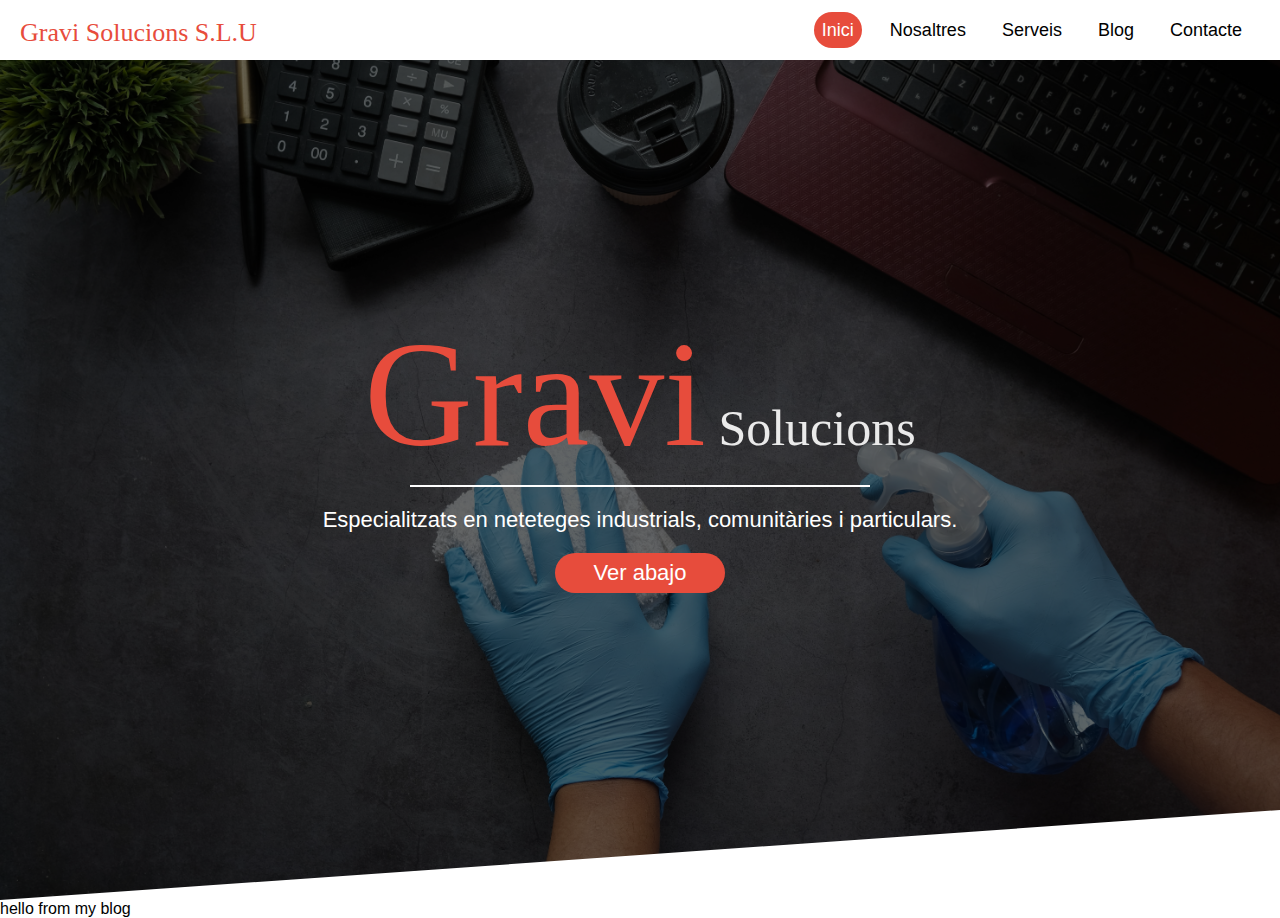
<file: blog.html>
<!DOCTYPE html>
<html lang="en">
<head>
    <meta charset="UTF-8">
    <meta name="viewport" content="width=device-width, initial-scale=1.0">
    <title>Blog</title>
    <link rel="preconnect" href="https://fonts.googleapis.com" />
    <link rel="preconnect" href="https://fonts.gstatic.com" crossorigin />

    <!-- ESTILOS -->
    <link rel="stylesheet" href="css/styles.css" />
    <link rel="preconnect" href="https://fonts.googleapis.com" />
    <link rel="preconnect" href="https://fonts.gstatic.com" crossorigin />
    <link
      href="https://fonts.googleapis.com/css2?family=Krub:wght@400;700&family=Rochester&display=swap"
      rel="stylesheet"
    />
</head>
<body>
    <!-- IR ARRIBA -->
    <div class="go-top">
        <span class="fa fa-arrow-up"></span>
      </div>
  
      <!-- NAVEGACION MENU -->
      <header id="header">
        <nav class="menu">
          <div class="logo-box">
            <h1><a href="index.html">Gravi Solucions S.L.U</a></h1>
            <span class="btn-menu"><i class="fa-solid fa-bars"></i></span>
          </div>
          <div class="list-container">
            <ul class="lists">
              <li><a href="#" class="active">Inici</a></li>
              <li><a href="nosaltres.html" class="">Nosaltres</a></li>
              <li><a href="serveis.html" class="">Serveis</a></li>
              <li><a href="blog.html" class="">Blog</a></li>
              <li><a href="#" class="">Contacte</a></li>
            </ul>
          </div>
        </nav>
        <!-- IMG HEADER -->
        <div class="img-header">
          <div class="welcome">
            <h1><span>Gravi</span> Solucions</h1>
            <hr />
            <p>
              Especialitzats en neteteges industrials, comunitàries i particulars.
            </p>
            <button id="down">Ver abajo</button>
          </div>
        </div>
        <div class="skew-down"></div>
      </header>
  
      <!-- FIN CABECERA -->
    <p>hello from my blog</p>
    
</body>
</html>
</file>
<file: css/styles.css>
:root {
    --red: #E74C3C;
    --blue: #08d9d6;
    --black: #252a34;
    --white: #eaeaea;
}

* {
    margin: 0;
    padding: 0;
    box-sizing: border-box;
}

body {
    background: #fff;
    overflow-x: hidden;
    /* font-family: 'Rochester', cursive; */
    /* font-family: 'Krub', sans-serif; */
    font-family: 'Roboto', sans-serif;
}

/* IR ARRIBA */
.go-top{
    position: fixed;
    bottom: 100px;
    right: -100%;
    width: 50px;
    height: 50px;
    background: #fff;
    border: 2px solid var(--red);
    border-radius: 30px;
    display: flex;
    justify-content: center;
    align-items: center;
    cursor: pointer;
    z-index: 1000;
    transition: 0.5s;
}

.go-top > span:hover{
    color: var(--white);
}

.go-top:hover{
    background: var(--red);
    color: #fff;
    border: 2px solid var(--white);
}


.go-top > span{
    font-size: 30px;
    color: var(--black);
}

/* SLIDER */
.slideshow-container{
    max-width: 1000px;
    /* width: 100%; */
    position:relative;
    margin:auto;
   }
   
   .mySlides{
    display:none;
   }  
   .prev, .next{
    cursor:pointer;
    position:absolute;
    top:50%;
    width:auto;
    margin-top:-22px;
    padding:16px;
    color:white;
    font-weight:bold;
    font-size:18px;
    transition:0.6s ease;
    border-radius:0 3px 3px 0;
   } 
   .next{
    right:0;
    border-radius:3px 0 0 3px;
   }

   .prev:hover, .next:hover{
    background-color:rgba(0,0,0,0.8);
   }
   
   .text{
    color:#f2f2f2;
    font-size:15px;
    padding:8px 12px;
    position:absolute;
    bottom:8px;
    width:100%;
    text-align:center;
   }

   .numbertext{
    color:#f2f2f2;
    font-size:12px;
    padding:8px 12px;
    position:absolute;
    top:0;
   }

   .fade{
    -webkit-animation-name:fade;
    -webkit-animation-duration:1.5s;
    animation-name:fade;
    animation-duration:1.5s;
   }

/* EFECTO SKEW */
.skew-down{
    position: absolute;
    bottom: 0;
    left: 0;
    border-width: 0 0 10vh 100vw;
    border-style: solid;
    border-color: transparent transparent #fff transparent;
}

.skew-up{
    position: absolute;
    top: 0;
    left: 0;
    border-width: 10vh 100vw 0 0;
    border-style: solid;
    border-color: #fff transparent transparent transparent;
    z-index: 10;
}

/** Menu de navegación **/

#header {
    position: relative;
    width: 100%;
}

.menu{
    position: fixed;
    top: 0;
    left: 0;
    width: 100%;
    height: 60px;
    background: #fff;

    display: flex;
    justify-content: space-between;
    align-items: center;
    z-index: 9999;
}

.menu .logo-box{
    margin-left: 20px;
}

.menu .logo-box h1 a{
    font-family: 'Rochester', cursive;
    text-decoration: none;
    font-size: 26px;
    font-weight: 400;
    color: #E74C3C;
}
.menu .logo-box h1 a span{
    color: black;
    font-size: 16px;
}
.menu .list-container{
    margin-right: 20px;
}
.menu .list-container ul {
    display: flex;
}
.menu .list-container ul li{
    list-style: none;
}
.menu .list-container ul li a{
    text-decoration: none;
    margin: 0px 10px;
    padding: 8px;
    color: (var(--white));
    border-radius: 24px;
    transition: 0.3s;
    font-size: 18px;
}
.menu .list-container ul li a.active{
    background: var(--red);
    color: #fff;
}
.menu .list-container ul li a:hover{
    background: var(--red);
    color: #fff;
}
.btn-menu > .fa-bars {
    display: none;
}

/** Menu de navegación **/

/** IMG HERADER **/
.img-header{
    position: relative;
    width: 100%;
    height: 100vh;
    background: url(../img/towfiqu-barbhuiya--9gPKrsbGmc-unsplash.jpeg);
    background-attachment: fixed;
    background-position: center;
    background-size: cover;
}

.img-header .welcome{
     font-family: 'Rochester', cursive;
    position: absolute;
    top: 0;
    left: 0;
    width: 100%;
    height: 100%;
    background: rgba(0,0,0,0.6);

    display: flex;
    justify-content: center;
    align-items: center;
    flex-direction: column;
}

.img-header .welcome h1{
    font-size: 50px;
    color: var(--white);
    font-weight: 200;
}

.img-header .welcome h1 span{
    font-size: 150px;
    color: var(--red);
}

.img-header .welcome hr{
    width: 460px;
    height: 2px;
    background: #fff;
    border: none;
    margin-top: 5px;
}

.img-header .welcome p{
    font-family: 'Roboto', sans-serif;
    font-size: 22px;
    color: #fff;
    margin-top: 20px;
}

.img-header .welcome > button{
    width: 170px;
    height: 40px;
    background: var(--red);
    border-radius: 24px;
    border: none;
    outline: none;
    font-size: 22px;
    color: #fff;
    text-align: center;
    margin-top: 20px;
    cursor: pointer;
    transition: 0.5s;
}

.img-header .welcome > button:hover{
    background: var(--blue);
}

/** IMG HERADER **/

/** ACERCA DE NOSOTROS **/

.about-us{
    width: 100%;
    margin-top: 120px;
}

.about-us .info-container{
    width: 80%;
    margin: auto;
    display: flex;
    justify-content: center;
    flex-direction: column;
}

.about-us .info-container h1{
    font-size: 50px;
    font-weight: 400;
    color: var(--black);
    text-align: center;
    margin-bottom: 20px;
}

.about-us .info-container p{
    text-align: center;
    font-size: 28px;
    color: var(--black);
    line-height: 35px;
    margin: 10px 0px;
}

.about-us .info-container .about-gallery{
    width: 100%;
    display: flex;
    justify-content: center;
    margin: 50px 10px;
}

.about-us .info-container .about-gallery img{
    width: calc(33.333% - 10px);
    height: 300px;
    margin: 10px 10px;
    object-fit: cover;
    border-radius: 10px;
    cursor: pointer;
}

.about-us .info-container .about-more{
    width: 100%;
    display: flex;
    justify-content: center;
}

.about-us .info-container .about-more button{
    width: 120px;
    height: 40px;
    text-align: center;
    line-height: 40px;
    font-size: 20px;
    background: var(--red);
    border: none;
    outline: none;
    border-radius: 20px;
    color: #fff;
    cursor: pointer;
    transition: 0.5s;
}

.about-us .info-container .about-more button:hover{
    background: var(--blue);
}

/** ACERCA DE NOSOTROS **/


/** NUESTROS PROYECTOS **/

.our-projects{
    position: relative;
    width: 100%;
    height: 100%;
    background: url(../img/christine-sandu-lf1yaJcL9OA-unsplash.jpeg);
    background-attachment: fixed;
    background-position: center;
    background-size: cover;
    margin-top: 120px;
}

.our-projects .deg-background{
    position: absolute;
    top: 0;
    left: 0;
    width: 100%;
    height: 100%;
    background: rgba(0,0,0,0.8);
}

.our-projects .ejeZproject{
    position: relative;
    width: 100%;
    height: 100%;
}

.our-projects .container-project{
    width: 100%;
    margin: auto;
    padding-top: 100px;    
}

.our-projects .container-project .project-title{
    border: 2px solid #fff;
    padding: 10px;
    text-align: center;
    width: 50%;
    margin: auto;
}

.our-projects .container-project .project-title h2{
    font-size: 40px;
    color: #fff;
    font-weight: normal;
}

.our-projects .container-project .project-title hr{
    background: #fff;
    width: 50%;
    height: 3px;
    margin: 10px auto;
}

.our-projects .container-project .project-img{
    width: 100%;
    display: flex;
    justify-content: center;
    flex-wrap: wrap;
    margin-top: 80px;
    padding-bottom: 100px;
}

.our-projects .container-project .project-img img{
    width: calc(30% - 10px);
    margin: 20px;
    height: 260px;
    object-fit: cover;
    border-radius: 10px;
    cursor: pointer;
}

/** NUESTROS PROYECTOS **/


/** TESTIMONIOS **/

.testimonios{
    width: 100%;
    margin-top: 120px;
}

.testimonios .testimonios-title{
    width: 50%;
    margin: auto;
    text-align: center;
}

.testimonios .testimonios-title h2{
    font-size: 50px;
    font-weight: normal;
    color: var(--black);
    margin-bottom: 10px;
}

.testimonios .testimonios-title hr{
    width: 60%;
    height: 2px;
    margin: auto;
    background: var(--black);
}

.testimonios .box-testimonio{
    width: 90%;
    margin: 80px auto;
    display: flex;
    justify-content: center;
    flex-wrap: wrap;
}

.testimonios .box-testimonio .card-testimonio{
    width: 45%;
    margin: 20px;
}

.testimonios .box-testimonio .card-img{
    display: flex;
    justify-content: center;
    margin-bottom: 30px;
}

.testimonios .box-testimonio .card-img img{
    height: 150px;
    width: 150px;
    border-radius: 50%;
    object-fit: cover;
    cursor: pointer;
}

.testimonios .box-testimonio .card-testimonio .testimonio-text{
    border: 2px solid var(--red);
    padding: 20px;
    border-radius: 20px;
    transition: 0.1s;
    cursor: pointer;
}

.testimonios .box-testimonio .card-testimonio .testimonio-text h4{
    font-size: 30px;
    font-weight: 400;
    color: var(--red);
    text-align: center;
    margin-bottom: 10px;
    transition: 0.1s;
}

.testimonios .box-testimonio .card-testimonio .testimonio-text p{
    font-size: 20px;
    text-align: center;
    line-height: 40px;
    color: var(--black);
}

.testimonios .box-testimonio .card-testimonio .testimonio-text:hover{
    border: 2px solid var(--blue);
}

.testimonios .box-testimonio .card-testimonio .testimonio-text:hover h4{
    color: var(--blue);
}

/** TESTIMONIOS **/


/** FOOTER **/

footer{
    position: relative;
    width: 100%;
    height: 100%;
    background: url(../img/towfiqu-barbhuiya--9gPKrsbGmc-unsplash.jpeg);
    background-attachment: fixed;
    background-position: center;
    background-size: cover;
}

.footer .deg-footer{
    position: absolute;
    top: 0;
    left: 0;
    width: 100%;
    height: 100%;
    background: rgba(0,0,0,0.7);
}

footer .deg-footer .ejeZfooter{
    position: relative;
    width: 100%;
    height: 100%;

    bottom: 70px;
}


footer .deg-footer .ejeZfooter .footer-content{
    padding-top: 135px;
    width: 90%;
    margin: auto;
}

footer .footer-content .footer-title{
    width: 50%;
    margin: auto;
    border: 2px solid #fff;
    padding: 15px;
}

footer .footer-content .footer-title h2{
    font-size: 35px;
    font-weight: 400;
    color: #fff;
    text-align: center;
    margin-bottom: 5px;
}

footer .footer-content .footer-title hr{
    background: #fff;
    height: 2px;
    width: 80%;
    margin: auto;
}

footer .formulario-content{
    width: 60%;
    margin: 50px auto;
    background: #fff;
    padding: 30px;
    border-radius: 50px;
    border: 1.5px solid var(--red);
    margin-bottom: 65px;
}

footer .formulario-content #formulario{
    display: flex;
    justify-content: center;
    flex-direction: column;
}

footer .formulario-content #formulario label{
    font-size: 20px;
    text-align: center;
    color: var(--black);
    margin: 30px 0px 10px 0px;
}

footer .formulario-content #formulario input{
    width: 90%;
    height: 40px;
    margin: auto;
    border-radius: 24px;
    outline: none;
    border: 1.5px solid var(--red);
    text-align: center;
    font-size: 18px;
    color: var(--black);
}

footer .formulario-content #formulario textarea{
    width: 90%;
    height: 200px;
    margin: auto;
    border-radius: 24px;
    /* border-radius: 10px; */
    text-align: center;
    outline: none;
    border: 1.5px solid var(--red);
    padding: 20pxxs;
    font-size: 18px;
    color: var(--black);
}

footer .formulario-content #formulario .send{
   margin: 30px;
   display: flex;
   justify-content: center;
}

footer .formulario-content #formulario .send button{
    width: 120px;
    height: 40px;
    text-align: center;
    line-height: 40px;
    font-size: 20px;
    background: var(--red);
    border: none;
    outline: none;
    border-radius: 20px;
    color: #fff;
    cursor: pointer;
    transition: 0.5s;
}

footer .formulario-content #formulario .send button:hover{
    background: var(--blue);
}

footer .formulario-content #formulario .mensaje-form{
    width: 100%;
    margin: auto;
    padding: 20px;
    text-align: center;
}

footer .formulario-content #formulario .mensaje-form p{
    font-size: 19px;
    color: var(--black);
    line-height: 35px;
}

footer .footer-text{
    position: absolute;
    /* bottom: 0; */
    left: 0;
    width: 100%;
    height: 70px;
    background: rgba(0,0,0,0.8);
    display: flex;
    justify-content: center;
    align-items: center;
    border-top: 2px solid #fff;
}

footer .footer-text p{
    font-size: 20px;
    text-align: center;
    color: #fff;
}

/** FOOTER **/

/** MEDIA QUERY **/

@media only screen and (max-width:900px){
    .btn-menu > .fa-bars{
        display: block;
        position: absolute;
        right: 30px;
        top: 20px;
        font-size: 28px;
        color: var(--black);
        transition: 0.5s;
        cursor: pointer;
    }
    .btn-menu > .fa-bars:hover{
        color: var(--red);
    }
    .btn-menu > .fa-times{
        color: var(--red);
    }
    .menu .list-container{
        position: fixed;
        top: 60px;
        left: -100%;
        background: #fff;
        width: 100%;
        height: calc(100vh - 60px);
    }
    .menu .list-container .lists{
        width: 100%;
        height: 100%;
        display: flex;
        justify-content: center;
        align-items: center;
        flex-direction: column;
        border-top: 4px solid var(--red);
    }
    .menu .list-container .lists li{        
        width: 90%;
        border-bottom: 2px solid var(--black);
        display: flex;
        justify-content: center;
    }

    .menu .list-container .lists li a{        
        font-size: 20px;
        text-align: center;
        padding: 12px 0px;        
    }    

    .menu .list-container .lists li a.active{       
        background: none;
        color: var(--red);
    }

    .menu .list-container .lists li:hover{
        background: none;
        color: var(--red);
    }
}
 @media only screen and (max-width:773px) {

    /* IMG HEADER */
    .img-header .welcome h1{
        font-size: 40px;
    }
    .img-header .welcome > button{
        width: 130px;
        font-size: 20px;
    }


    /* ACERCA DE NOSOTROS */
    .about-us .info-container .about-gallery{
        flex-direction: column;
    }

    .about-us .info-container .about-gallery img{
        width: 100%;
    }

    /* NUESTROS PROYECTOS */

    .our-projects .container-project .project-img img{
        width: 80%;
        margin-bottom: 30px;
    }
 }

 @media only screen and (max-width:590px) {
    /* IMG HEADER */
    .img-header .welcome h1{
        font-size: 30px;
    }
    .img-header .welcome hr{
        width: 100px;
    }

    .img-header .welcome p{
        font-size: 17px;
    }
    .img-header .welcome > button{
        width: 100px;
        font-size: 17px;
    }
 }

 @media only screen and (max-width:890px) {
    /* TESTIMONIOS */
    .testimonios .box-testimonio .card-testimonio .card-img img{
        width: 200px;
        height: 200px;
    }
    .testimonios .box-testimonio .card-testimonio{
        width: 100%;
    }

    .testimonios .box-testimonio .card-testimonio .testimonio-text h4{
        font-size: 25px;
    }

    .testimonios .box-testimonio .card-testimonio .testimonio-text p{
        font-size: 17px;
        line-height: 35px;
    }
 }

 @media only screen and (max-width:900px) {
    .footer .formulario-content{
        width: 85%;
        padding: 20px;
    }

    .footer .formulario-content #formulario input{
        width: 100%;
    }
    .footer .formulario-content #formulario textarea{
        width: 100%;
    }

 }
</file>
